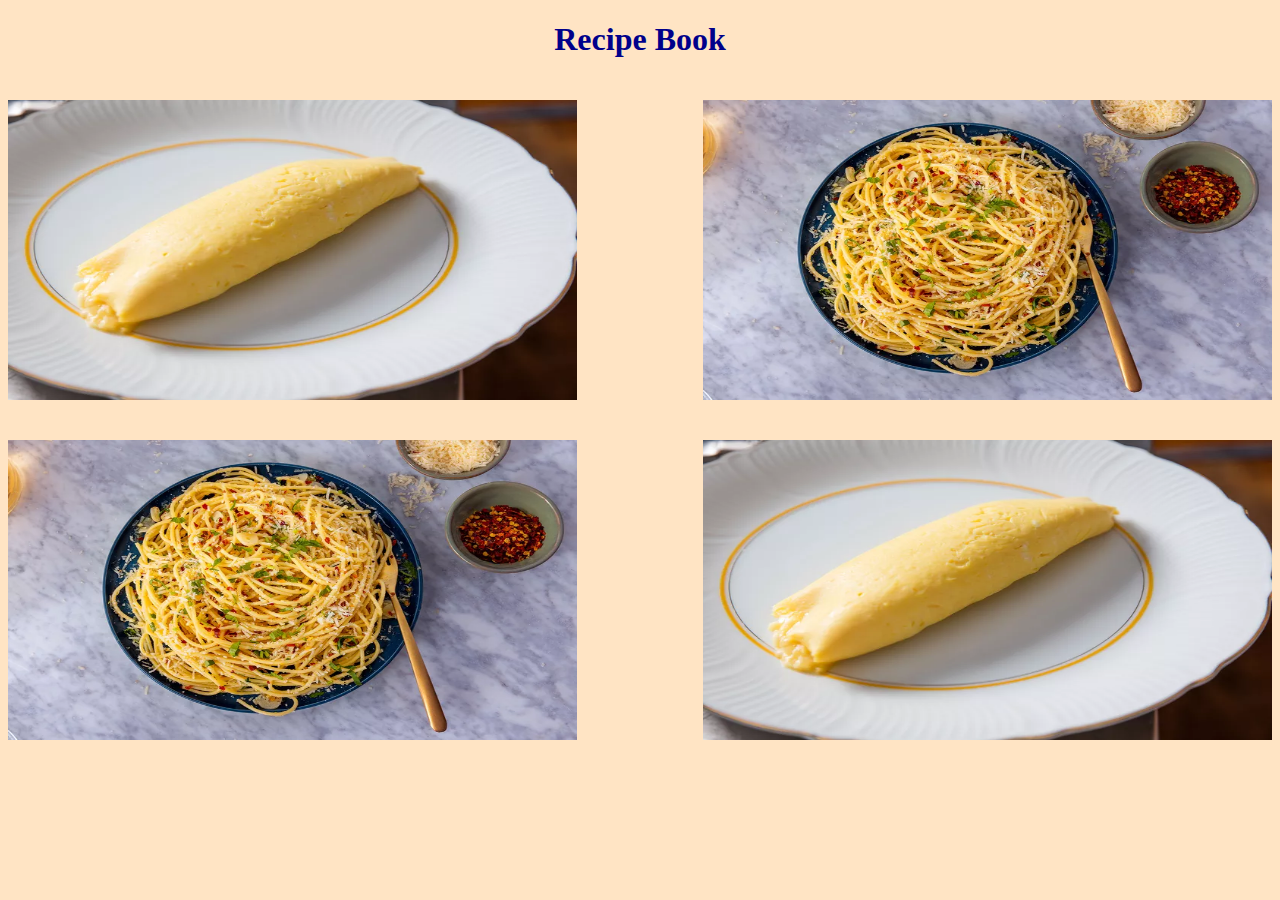
<file: index.html>
<!DOCTYPE html>
<html lang="en">
<head>
    <meta charset="UTF-8">
    <meta name="viewport" content="width=device-width, initial-scale=1.0">
    <link rel="stylesheet" href="style.css" />
    <title>Recipes</title>
</head>
<body>
    <h1 class="title">Recipe Book</h1>
    <a href="./recipes/omelette.html"><img class="img-link left" src="./images/omelette.jpg"></a>
    <a href="./recipes/aglioolio.html"><img class="img-link right" src="./images/aglioolio.jpg"></a>
    <br>
    <a href="./recipes/aglioolio.html"><img class="img-link left" src="./images/aglioolio.jpg"></a>
    <a href="./recipes/omelette.html"><img class="img-link right" src="./images/omelette.jpg"></a>
</body>
</html>
</file>
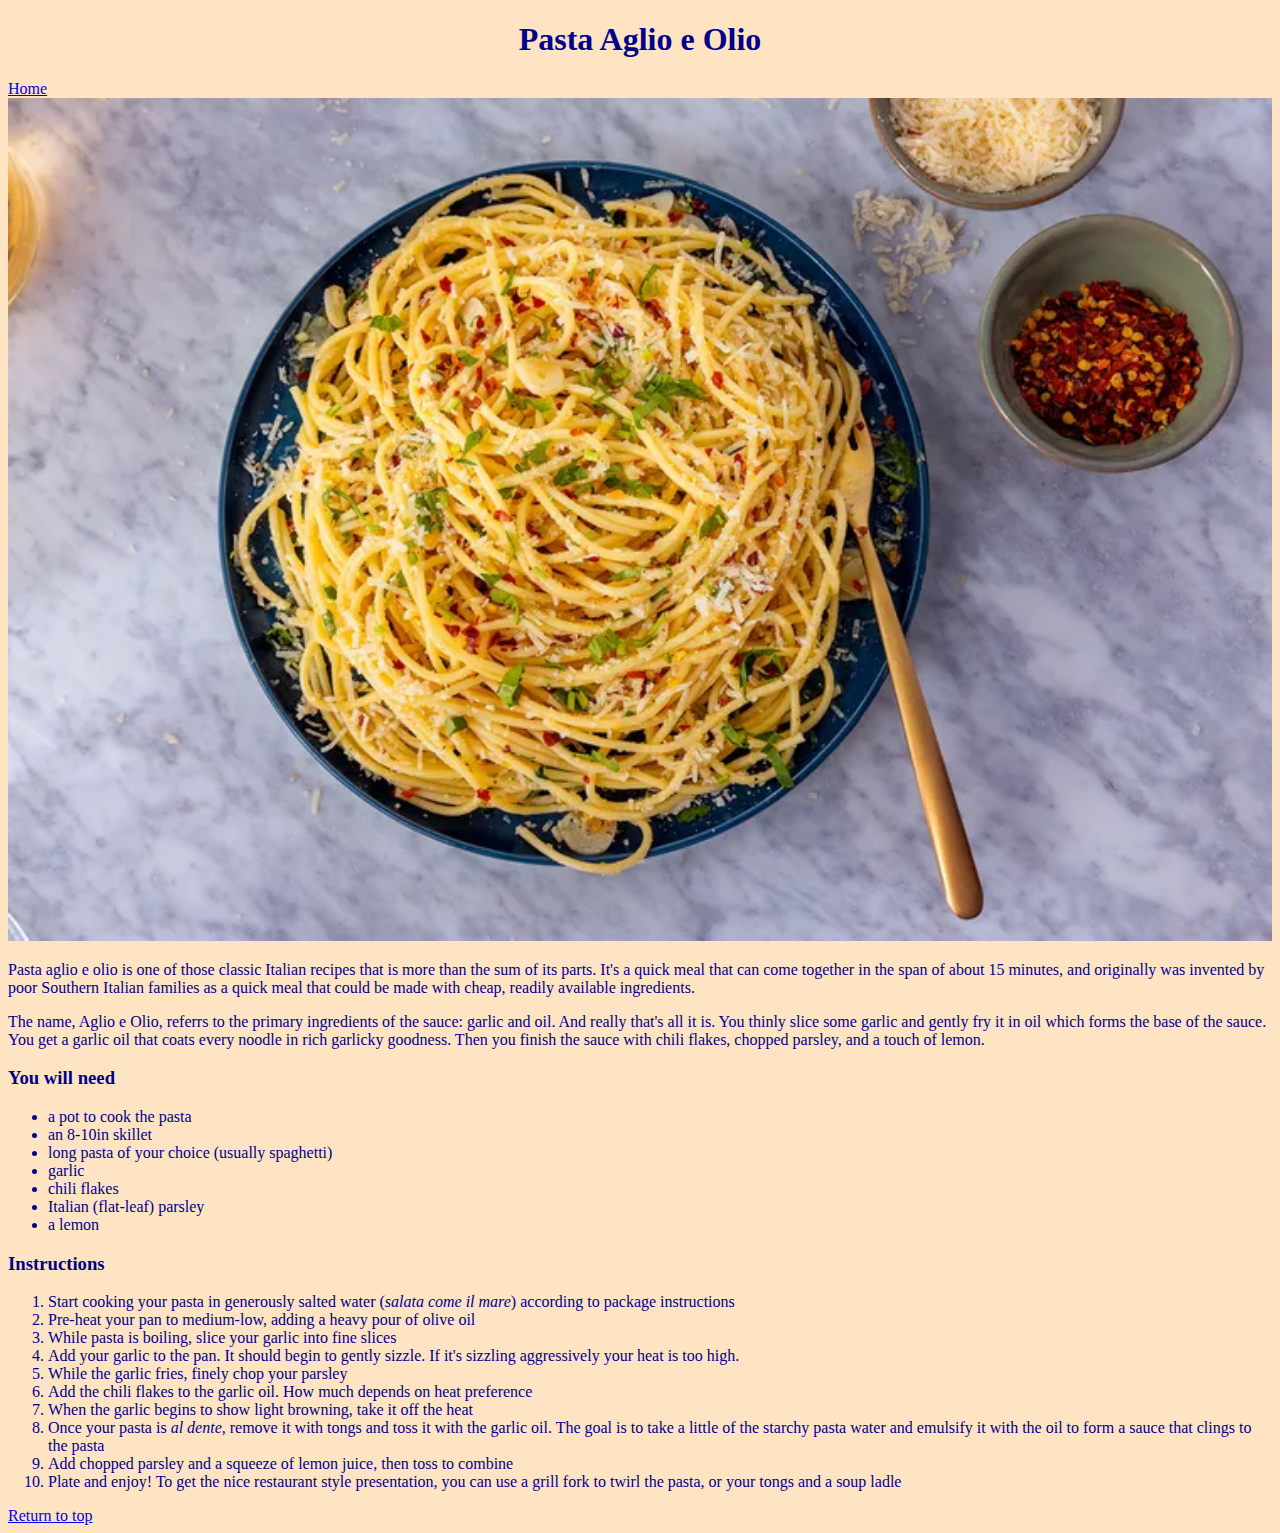
<file: recipes/aglioolio.html>
<!DOCTYPE html>
<html lang="en">
<head>
    <meta charset="UTF-8">
    <meta name="viewport" content="width=device-width, initial-scale=1.0">
    <link rel="stylesheet" href="../style.css" />
    <title>Document</title>
</head>
<body>
    <h1 class="title" id="title">Pasta Aglio e Olio</h1>
    <a href="../index.html">Home</a>
    <br>
    <img src="../images/aglioolio.jpg" alt="A plate of spaghetti aglio e olio" class="recipe-img">
    <p>Pasta aglio e olio is one of those classic Italian recipes that is more than the sum of its parts.
        It's a quick meal that can come together in the span of about 15 minutes, and originally was invented
        by poor Southern Italian families as a quick meal that could be made with cheap, readily available ingredients.
    </p>
    <p>The name, Aglio e Olio, referrs to the primary ingredients of the sauce: garlic and oil. And really that's all
        it is. You thinly slice some garlic and gently fry it in oil which forms the base of the sauce. You get a
        garlic oil that coats every noodle in rich garlicky goodness. Then you finish the sauce with chili flakes,
        chopped parsley, and a touch of lemon.
    </p>
    <h3>You will need</h3>
    <ul>
        <li>a pot to cook the pasta</li>
        <li>an 8-10in skillet</li>
        <li>long pasta of your choice (usually spaghetti)</li>
        <li>garlic</li>
        <li>chili flakes</li>
        <li>Italian (flat-leaf) parsley</li>
        <li>a lemon</li>
    </ul>
    <h3>Instructions</h3>
    <ol>
        <li>Start cooking your pasta in generously salted water (<em>salata come il mare</em>) according to package instructions</li>
        <li>Pre-heat your pan to medium-low, adding a heavy pour of olive oil</li>
        <li>While pasta is boiling, slice your garlic into fine slices</li>
        <li>Add your garlic to the pan. It should begin to gently sizzle. If it's sizzling aggressively your heat is too high.</li>
        <li>While the garlic fries, finely chop your parsley</li>
        <li>Add the chili flakes to the garlic oil. How much depends on heat preference</li>
        <li>When the garlic begins to show light browning, take it off the heat</li>
        <li>Once your pasta is <em>al dente</em>, remove it with tongs and toss it with the garlic oil. The goal is to take a little of the starchy pasta water and emulsify it with the oil to form a sauce that clings to the pasta</li>
        <li>Add chopped parsley and a squeeze of lemon juice, then toss to combine</li>
        <li>Plate and enjoy! To get the nice restaurant style presentation, you can use a grill fork to twirl the pasta, or your tongs and a soup ladle</li>
    </ol>
    <a href="#title">Return to top</a>
</body>
</html>
</file>
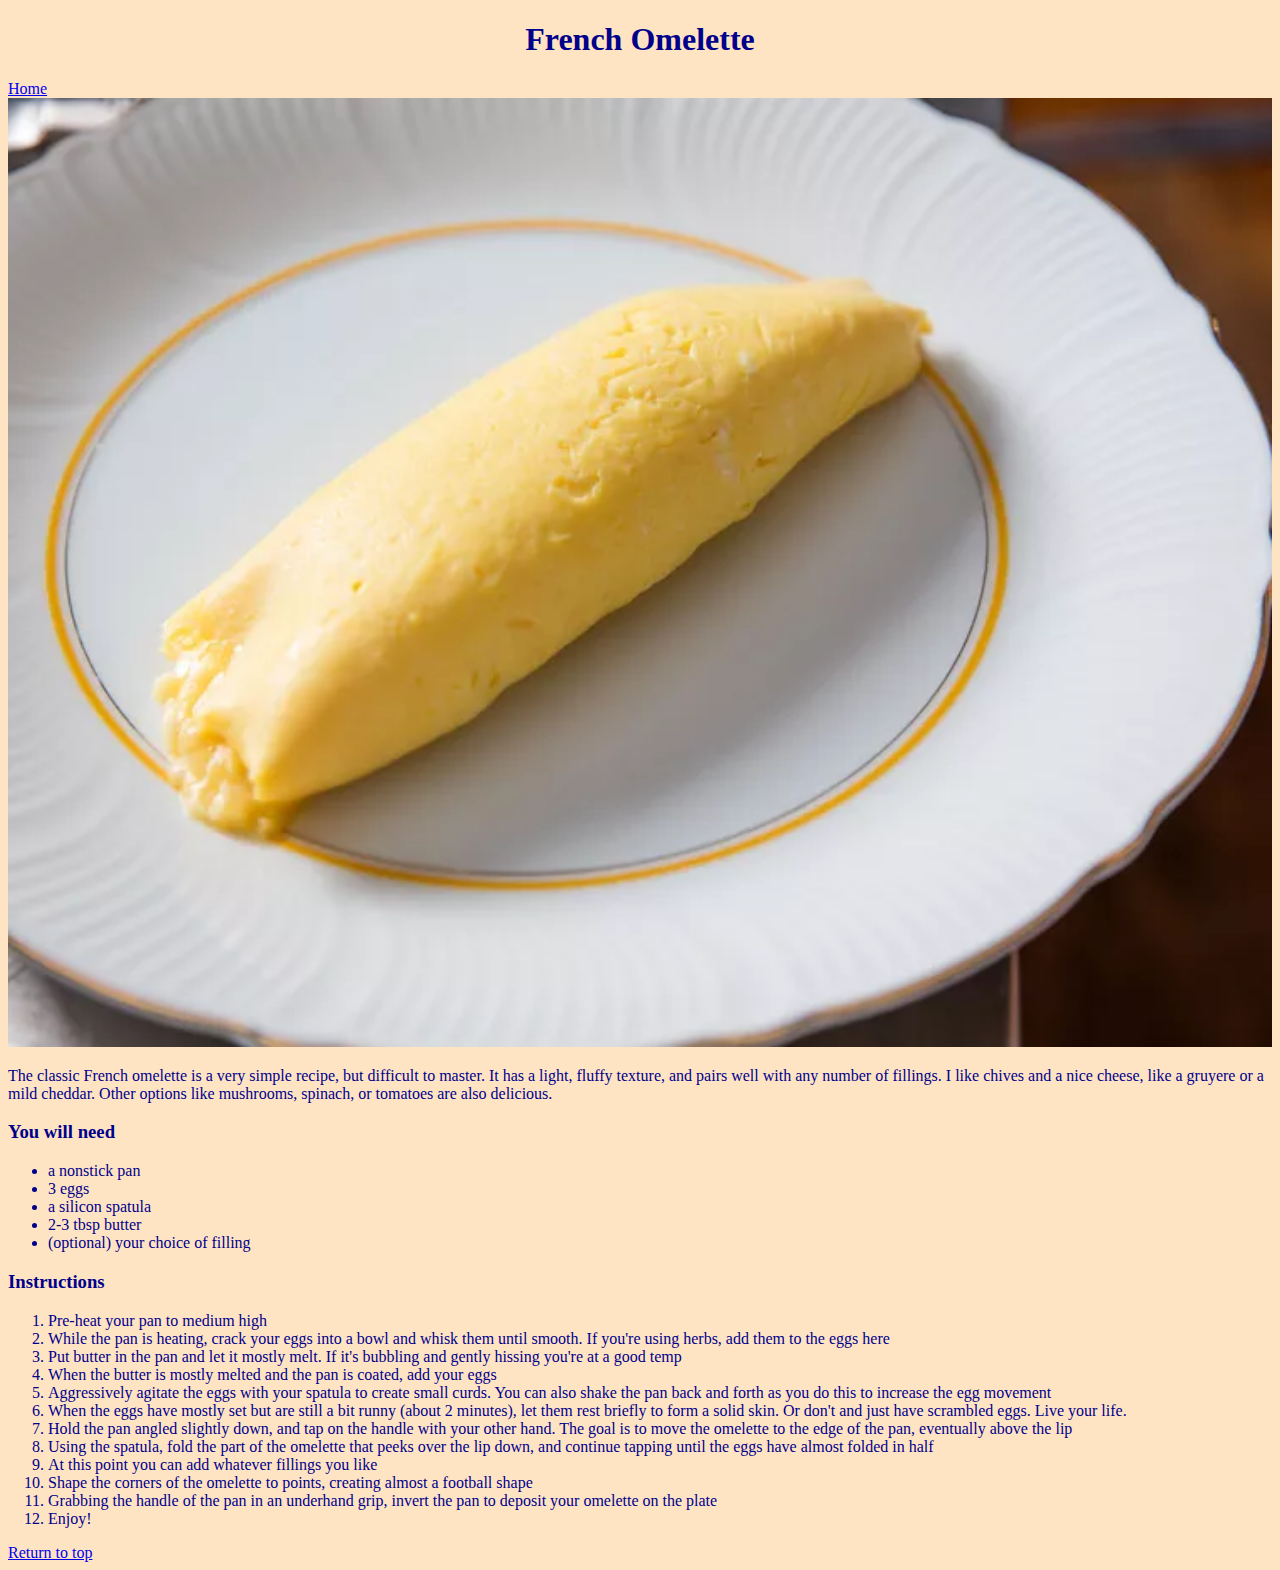
<file: recipes/omelette.html>
<!DOCTYPE html>
<html lang="en">
<head>
    <meta charset="UTF-8">
    <meta name="viewport" content="width=device-width, initial-scale=1.0">
    <link rel="stylesheet" href="../style.css" />
    <title>French Omelette</title>
</head>
<body>
    <h1 class="title" id="title">French Omelette</h1>
    <a href="../index.html">Home</a>
    <br>
    <img src="../images/omelette.jpg" alt="A plain french omelette on a plate" class="recipe-img">
    <p>The classic French omelette is a very simple recipe, but difficult to master.
        It has a light, fluffy texture, and pairs well with any number of fillings.
        I like chives and a nice cheese, like a gruyere or a mild cheddar.
        Other options like mushrooms, spinach, or tomatoes are also delicious.
    </p>
    <h3>You will need</h3>
    <ul>
        <li>a nonstick pan</li>
        <li>3 eggs</li>
        <li>a silicon spatula</li>
        <li>2-3 tbsp butter</li>
        <li>(optional) your choice of filling</li>
    </ul>
    <h3>Instructions</h3>
    <ol>
        <li>Pre-heat your pan to medium high</li>
        <li>While the pan is heating, crack your eggs into a bowl and whisk them until smooth. If you're using herbs, add them to the eggs here</li>
        <li>Put butter in the pan and let it mostly melt. If it's bubbling and gently hissing you're at a good temp</li>
        <li>When the butter is mostly melted and the pan is coated, add your eggs</li>
        <li>Aggressively agitate the eggs with your spatula to create small curds. You can also shake the pan back and forth as you do this to increase the egg movement</li>
        <li>When the eggs have mostly set but are still a bit runny (about 2 minutes), let them rest briefly to form a solid skin. Or don't and just have scrambled eggs. Live your life.</li>
        <li>Hold the pan angled slightly down, and tap on the handle with your other hand. The goal is to move the omelette to the edge of the pan, eventually above the lip</li>
        <li>Using the spatula, fold the part of the omelette that peeks over the lip down, and continue tapping until the eggs have almost folded in half</li>
        <li>At this point you can add whatever fillings you like</li>
        <li>Shape the corners of the omelette to points, creating almost a football shape</li>
        <li>Grabbing the handle of the pan in an underhand grip, invert the pan to deposit your omelette on the plate</li>
        <li>Enjoy!</li>
    </ol>
    <a href="#title">Return to top</a>
</body>
</html>
</file>
<file: style.css>
body {
    background-color: bisque;
    color: darkblue;
}

.title {
    text-align: center;
    font-family: Georgia, 'Times New Roman', Times, serif;
}

.img-link {
    width: 45%;
    height: 300px;
    margin-bottom: 20px;
    margin-top: 20px;
}

.img-link:hover {
    width: 47%;
    height: 310px;
    margin-top: 15px;
    margin-bottom: 15px;
}

.left {
    float: left;
}

.right {
    float: right;
}

.recipe-img {
    width: 100%;
    text-align: center;
    margin-right: auto;
    margin-left: auto;
}
</file>
